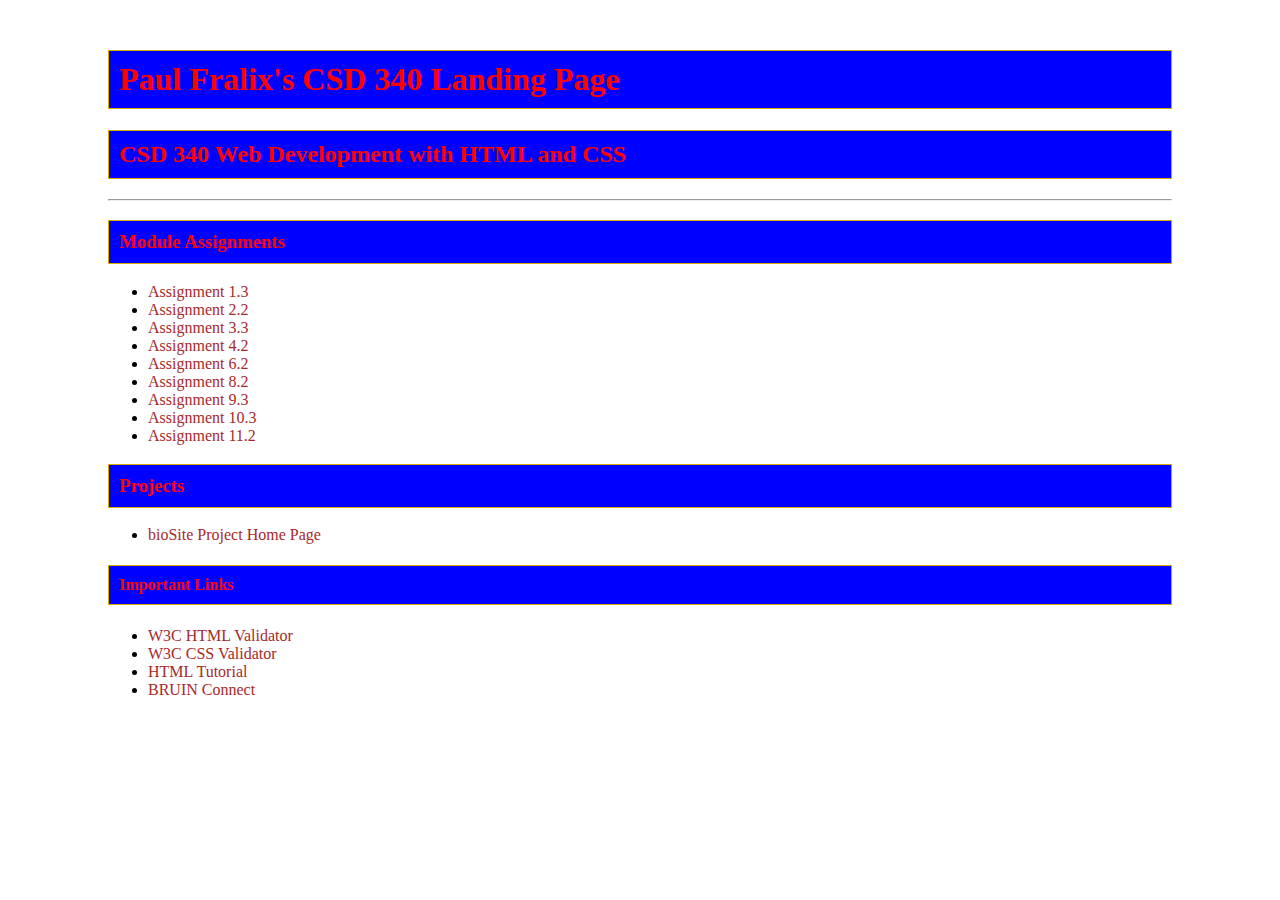
<file: index.html>
<!--
    Author: Paul Fralix
    Course: CSD 340
    Assignment: Landing Page Assignment 3-2
-->


<!DOCTYPE html>
<html lang="en">
<head>
    <meta charset="UTF-8">
    <meta name="viewport" content="width=device-width, initial-scale=1.0">
    <title>Paul Fralix CSD 340 Landing Page</title>
    <link rel="stylesheet" href="site.css">
</head>
<body>
    <div id="container">
        <h1>Paul Fralix's CSD 340 Landing Page</h1>
        <h2>CSD 340 Web Development with HTML and CSS</h2>
        <hr>
        <h3>Module Assignments</h3>
        <ul>
            <li><a href="module-1/fralix_Mod1_3.html">Assignment 1.3</a></li>
            <li><a href="module-2/fralix_Mod2_2.html">Assignment 2.2</a></li>
            <li><a href="module-3/fralix_Mod3_3.html">Assignment 3.3</a></li>
            <li><a href="module-4/fralix_Mod4_2.html">Assignment 4.2</a></li>
            <li><a href="module-6/fralix_Mod6_2.html">Assignment 6.2</a></li>
            <li><a href="module-8/fralix_Mod8_2.html">Assignment 8.2</a></li>
            <li><a href="module-9/fralix_Mod9_3.html">Assignment 9.3</a></li>
            <li><a href="module-10/fralix_Mod10_3.html">Assignment 10.3</a></li>
            <li><a href="module-11/fralix_Mod11_2.html">Assignment 11.2</a></li>
        </ul>
        <h3>Projects</h3>
        <ul>
            <li><a href="https://peas16.github.io/biosite/">bioSite Project Home Page</a></li>
        </ul>
        <h4>Important Links</h4>
        <ul>
            <li><a href="https://validator.w3.org/">W3C HTML Validator</a></li>
            <li><a href="http://jigsaw.w3.org/css-validator/">W3C CSS Validator</a></li>
            <li><a href="https://www.w3schools.com/html/">HTML Tutorial</a></li>
            <li><a href="https://bruinconnect.bellevue.edu/">BRUIN Connect</a></li>
        </ul>
    </div>
</body>
</html>
</file>
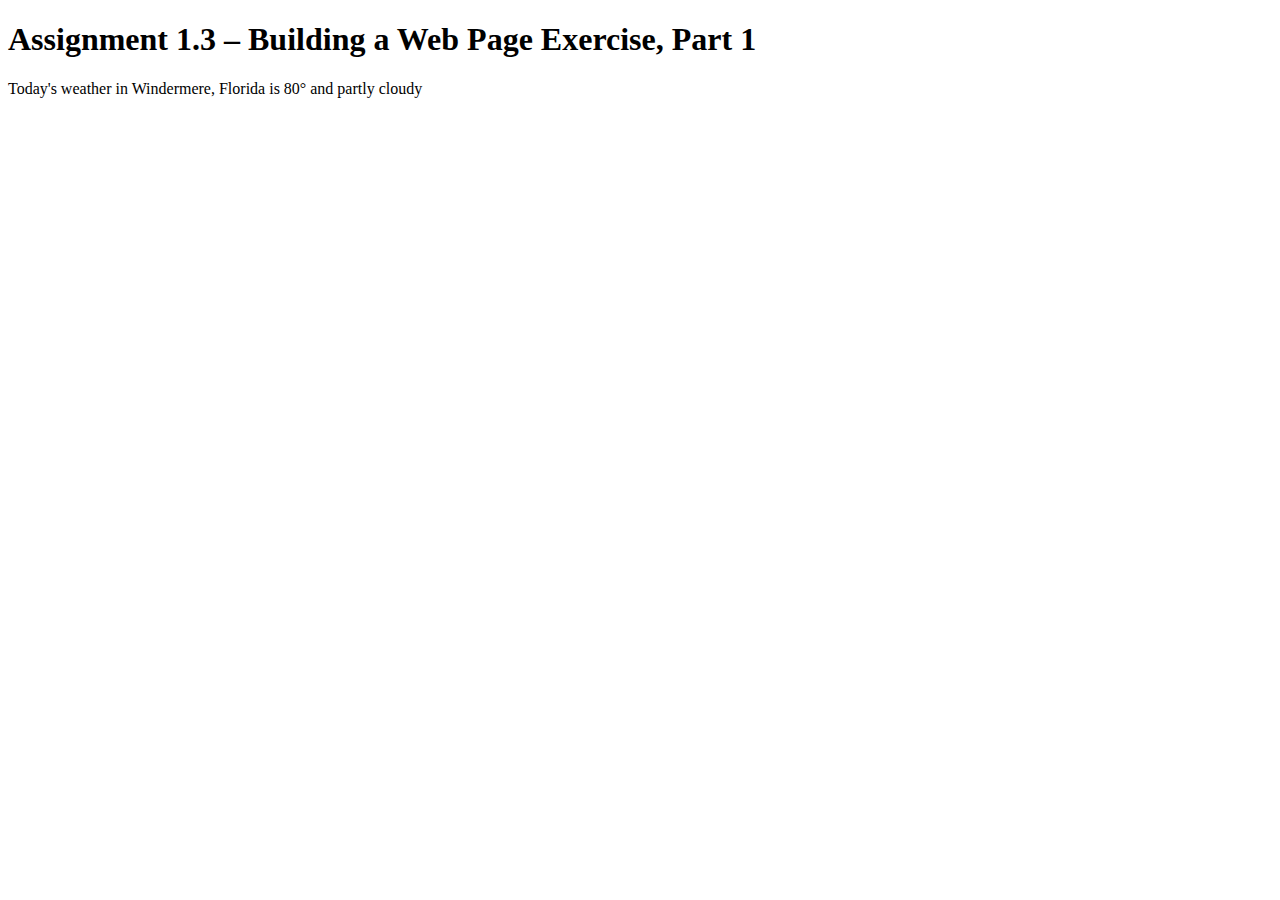
<file: module-1/fralix_Mod1_3.html>
<!DOCTYPE html>
<html lang="en">
<head>
    <title>CSD 340 Web Development with HTML and CSS</title>
</head>

<body>
<h1>Assignment 1.3 – Building a Web Page Exercise, Part 1</h1>
<p>Today's weather in Windermere, Florida is 80° and partly cloudy</p>
</body>

</html>
</file>
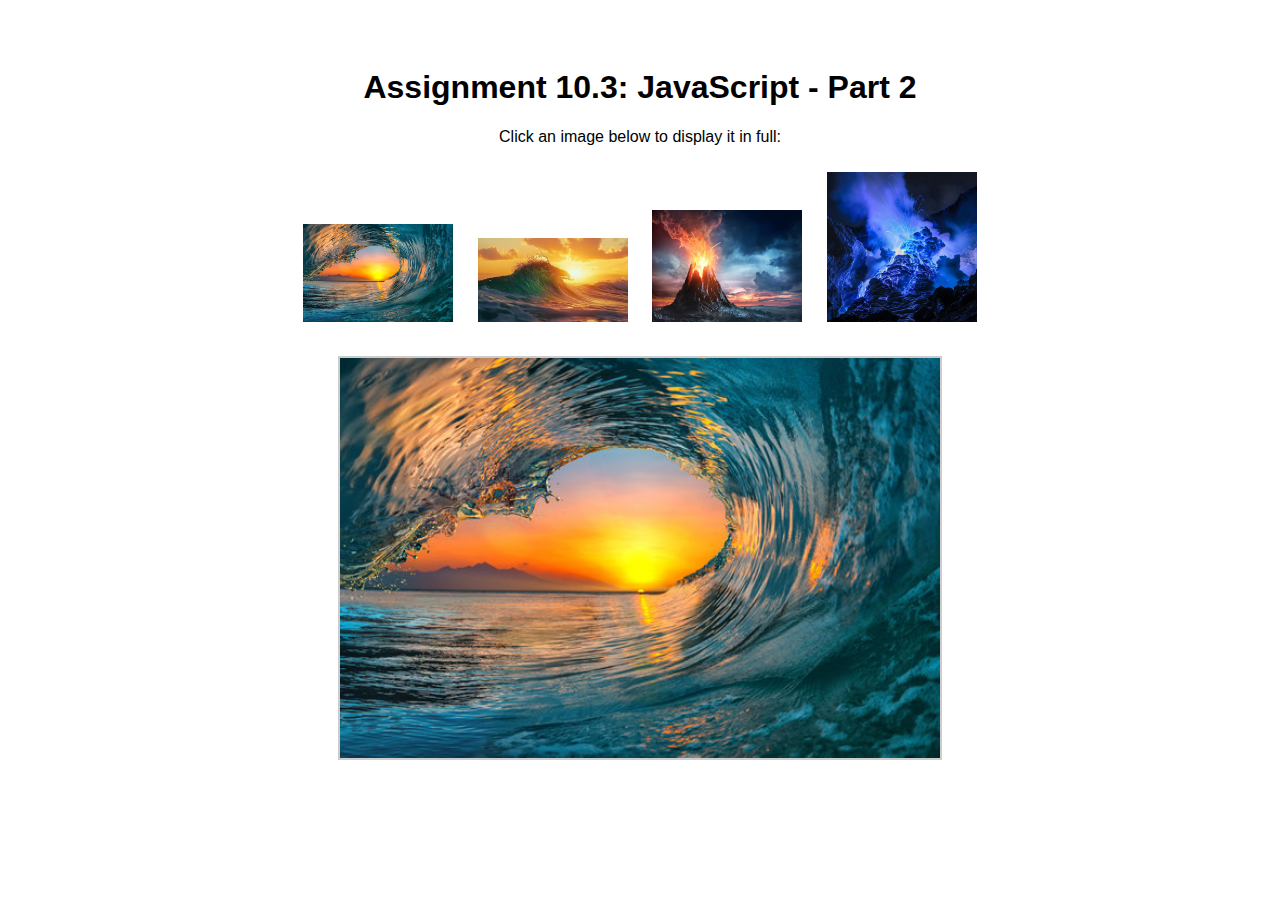
<file: module-10/fralix_Mod10_3.html>
<!-- Paul Fralix Assignment 10.3: JavaScript - Part 2
  CSD 340 Web Development with HTML and CSS -->

   

<!DOCTYPE html>
<html lang="en">
<head>
  <meta charset="UTF-8">
  <title>CSD 340 Web Development with HTML and CSS</title>
  <style>
    body {
      font-family: Arial, sans-serif;
      text-align: center;
      padding: 40px;
    }
    img {
      width: 150px;
      margin: 10px;
      cursor: pointer;
      transition: transform 0.3s ease;
    }
    img:hover {
      transform: scale(1.05);
    }
    .mainImage {
      display: block;
      margin: 20px auto;
      border: 2px solid #ccc;
    }
  </style>
</head>
<body>
  <h1>Assignment 10.3: JavaScript - Part 2</h1>

  <p>Click an image below to display it in full:</p>

  <img src="images/ocean_wave_1.jpg" alt="Wave" onclick="displayImage('images/ocean_wave_1.jpg')">
  <img src="images/ocean_wave_2.jpg" alt="Wave" onclick="displayImage('images/ocean_wave_2.jpg')">
  <img src="images/volcano_1.jpg" alt="Volcano" onclick="displayImage('images/volcano_1.jpg')"> 
  <img src="images/ethereal_blue_volcano.jpg" alt="Blue Lava Volcano" onclick="displayImage('images/ethereal_blue_volcano.jpg')">

  <img id="mainImage" src="images/ocean_wave_1.jpg" alt="Large Image" class="mainImage" style="width: 600px; height: 400px;">

  <script>
    function displayImage(imageFile) {
      const oldImage = document.getElementById("mainImage");
      const newImage = document.createElement("img");
      newImage.id = "mainImage";
      newImage.src = imageFile;
      newImage.alt = "Large Image";
      newImage.className = "mainImage";
      newImage.style.width = "600px";
      newImage.style.height = "400px";
      oldImage.parentNode.replaceChild(newImage, oldImage);
    }
  </script>
</body>
</html>
</file>
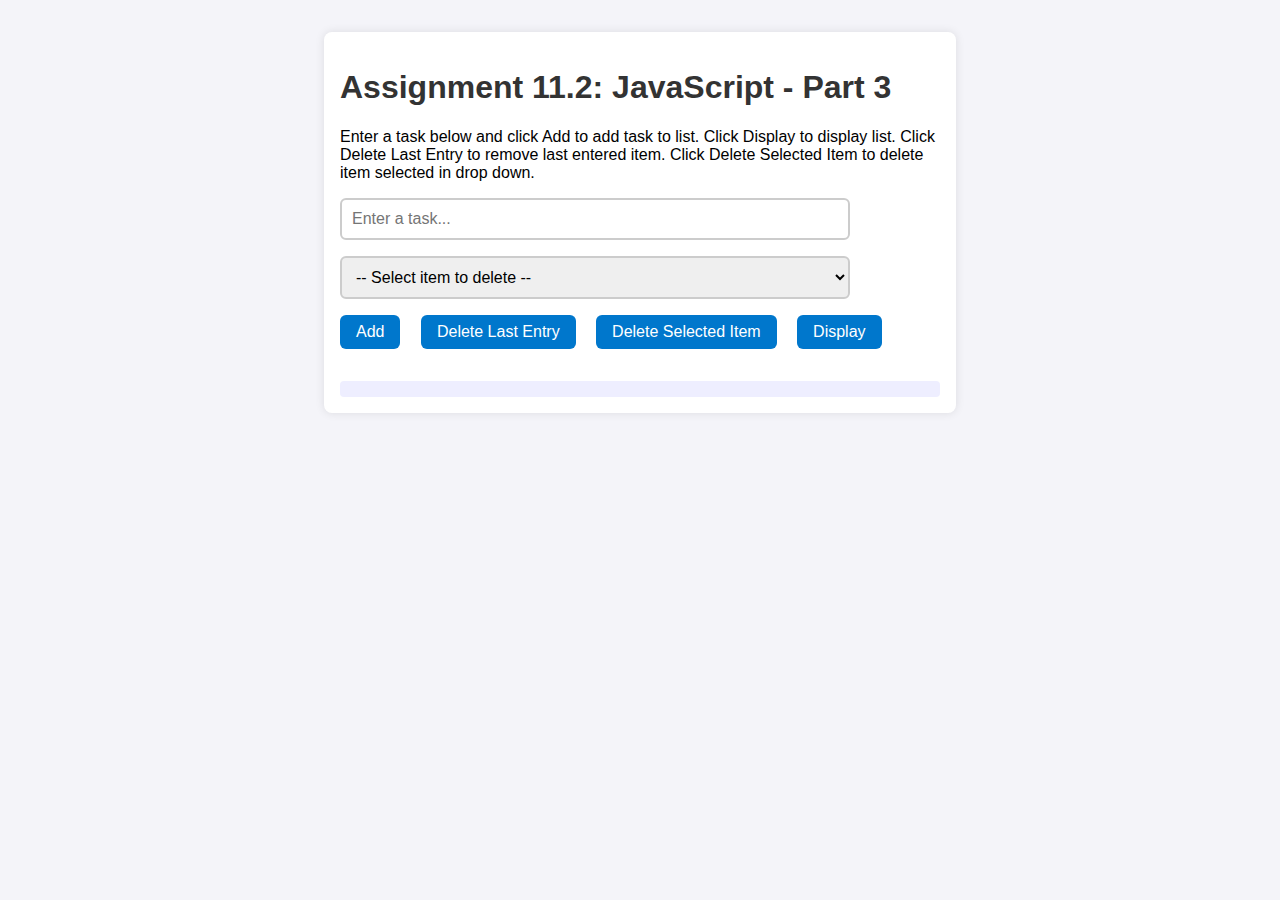
<file: module-11/fralix_Mod11_2.html>
<!-- 
  Paul Fralix 10/5/2025
  CSD 340 Web Development with HTML and CSS
  Assignment 11.2: JavaScript - Part 3
-->


<!DOCTYPE html>
<html lang="en">
<head>
  <meta charset="UTF-8">
  <title>CSD 340 Web Development with HTML and CSS</title>
  <style>
    body {
      font-family: Arial, sans-serif;
      margin: 2em;
      background-color: #f4f4f9;
    }
    h1 {
      color: #333;
    }
    .container {
      max-width: 600px;
      margin: auto;
      padding: 1em;
      background-color: #fff;
      border-radius: 8px;
      box-shadow: 0 0 10px rgba(0,0,0,0.1);
    }
    input[type="text"], select {
      width: 85%;
      padding: 10px;
      margin-bottom: 1em;
      font-size: 1em;
      box-sizing: border-box;
      border: 2px solid #ccc;
      border-radius: 6px;
    }
    input[type="text"]:focus, select:focus {
      border-color: #0077cc;
      outline: none;
    }
    button {
      margin-right: 1em;
      margin-bottom: 1em;
      padding: 0.5em 1em;
      font-size: 1em;
      cursor: pointer;
      border: none;
      border-radius: 6px;
      background-color: #0077cc;
      color: white;
    }
    button:hover {
      background-color: #005fa3;
    }
    #output {
      margin-top: 1em;
      padding: 0.5em;
      background-color: #eef;
      border-radius: 4px;
    }
  </style>
</head>
<body>
  <div class="container">
    <h1>Assignment 11.2: JavaScript - Part 3</h1>
    <p>Enter a task below and click Add to add task to list. Click Display to display list. Click Delete Last Entry to remove last entered item. Click Delete Selected Item to delete item selected in drop down.</p>

    <input type="text" id="taskInput" placeholder="Enter a task...">
    <select id="deleteSelector">
      <option value="">-- Select item to delete --</option>
    </select>

    <div>
      <button onclick="addTask()">Add</button>
      <button onclick="deleteLastTask()">Delete Last Entry</button>
      <button onclick="deleteSelectedTask()">Delete Selected Item</button>
      <button onclick="displayTasks()">Display</button>
    </div>

    <div id="output"></div>
  </div>

  <script>
    const tasks = [];

    function addTask() {
      const input = document.getElementById("taskInput").value.trim();
      if (input !== "") {
        tasks.push(input);
        alert(`Added "${input}" at position ${tasks.length}`);
        document.getElementById("taskInput").value = "";
        updateDeleteSelector();
      } else {
        alert("Please enter a task before adding.");
      }
    }

    function deleteLastTask() {
      if (tasks.length > 0) {
        const removed = tasks.pop();
        alert(`Deleted last entry: "${removed}"`);
        updateDeleteSelector();
        displayTasks();
      } else {
        alert("No tasks to delete.");
      }
    }

    function deleteSelectedTask() {
      const selector = document.getElementById("deleteSelector");
      const index = parseInt(selector.value);
      if (!isNaN(index)) {
        const removed = tasks.splice(index, 1);
        alert(`Deleted: "${removed[0]}"`);
        updateDeleteSelector();
        displayTasks();
      } else {
        alert("Please select a valid item to delete.");
      }
    }

    function displayTasks() {
      const outputDiv = document.getElementById("output");
      if (tasks.length === 0) {
        outputDiv.innerHTML = "<p>No tasks in the list.</p>";
      } else {
        let listHTML = "<ol>";
        for (let i = 0; i < tasks.length; i++) {
          listHTML += `<li>${tasks[i]}</li>`;
        }
        listHTML += "</ol>";
        outputDiv.innerHTML = listHTML;
      }
      updateDeleteSelector();
    }

    function updateDeleteSelector() {
      const selector = document.getElementById("deleteSelector");
      selector.innerHTML = '<option value="">-- Select item to delete --</option>';
      tasks.forEach((task, index) => {
        const option = document.createElement("option");
        option.value = index;
        option.text = `${index + 1}. ${task}`;
        selector.appendChild(option);
      });
    }
  </script>
</body>
</html>
</file>
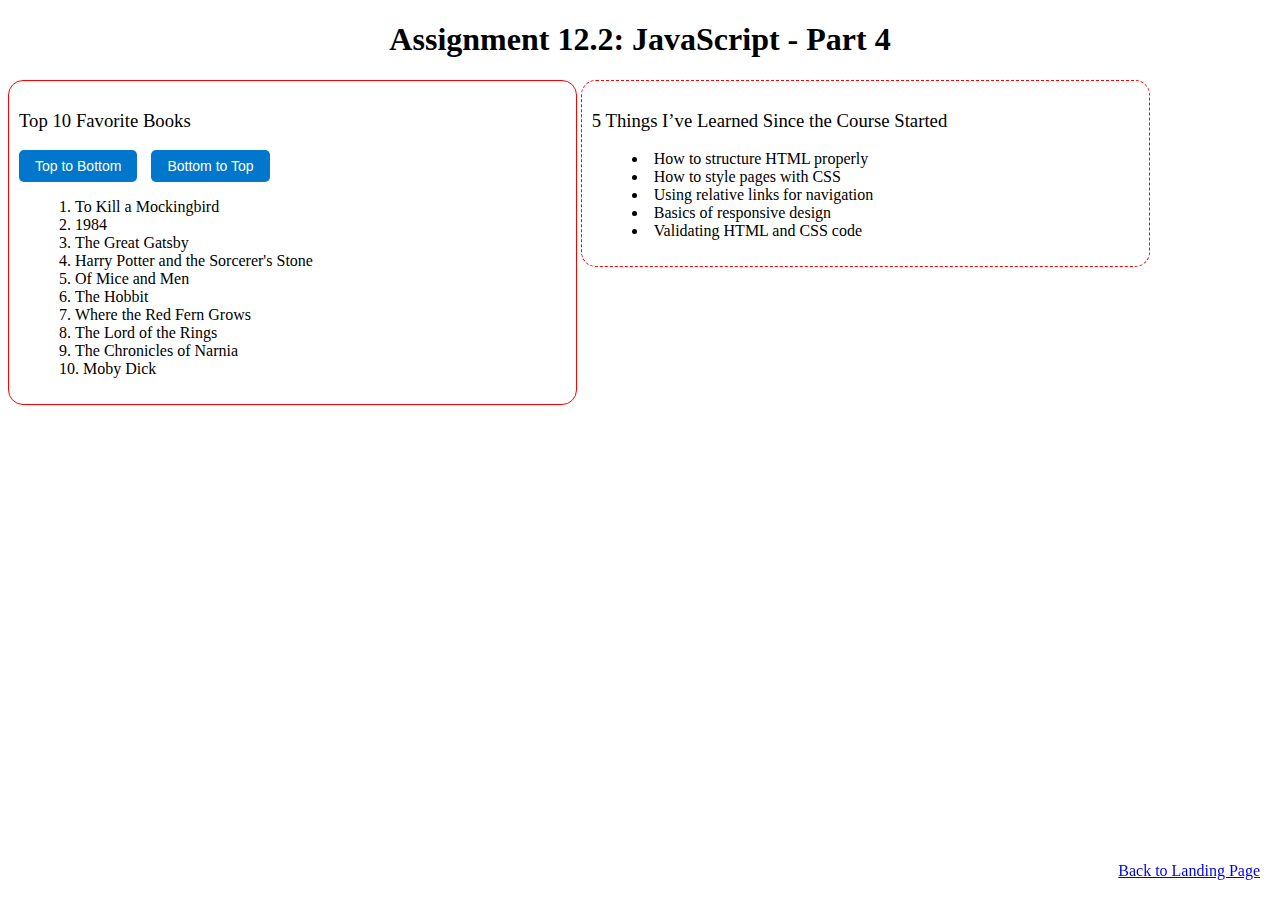
<file: module-12/fralix_Mod12_2.html>
<!---
Paul Fralix 10/8/2025 Assignment 12.2: JavaScript - Part 4
CSD 340 Web Development with HTML and CSS
--->


<!DOCTYPE html>
<html lang="en">
<head>
  <meta charset="UTF-8">
  <title>CSD 340 Web Development with HTML and CSS</title>
  <style>
    /* Center h1 title */
    h1 {
      text-align: center;
    }

    /* Side-by-side divs */
    .left, .right {
      width: 45%;
      display: inline-block;
      vertical-align: top;
    }

    /* h3 tags weight */
    h3 {
      font-weight: 500;
    }

    /* Lists weight */
    ol, ul {
      font-weight: 300;
    }

    /* Ordered list container (Left) */
    .left-container {
      border: 1px solid red;
      border-radius: 15px;
      padding: 10px;
      list-style-position: inside;
    }

    /* Unordered list container (Right) */
    .right-container {
      border: 1px dashed red;
      border-radius: 15px;
      padding: 10px;
      list-style-type: upper-roman;
      list-style-position: inside;
    }

    /* Links hover underline */
    a:hover {
      text-decoration: underline;
    }

    /* Button styling */
    .button-group {
      margin-bottom: 15px;
    }

    .button-group button {
      margin-right: 10px;
      padding: 8px 16px;
      font-size: 14px;
      cursor: pointer;
      background-color: #0077cc;
      color: white;
      border: none;
      border-radius: 5px;
    }

    .button-group button:hover {
      background-color: #005fa3;
    }

    /* Bottom right link */
    .last-div {
      position: fixed;
      bottom: 20px;
      right: 20px;
    }
  </style>
</head>
<body>

  <div id="container">
    <h1>Assignment 12.2: JavaScript - Part 4</h1>

    <!-- Left Div -->
    <div class="left">
      <div class="left-container">
        <h3>Top 10 Favorite Books</h3>
        <div class="button-group">
          <button onclick="displayTopToBottom()">Top to Bottom</button>
          <button onclick="displayBottomToTop()">Bottom to Top</button>
        </div>
        <div id="bookList"></div>
      </div>
    </div>

    <!-- Right Div -->
    <div class="right">
      <div class="right-container">
        <h3>5 Things I’ve Learned Since the Course Started</h3>
        <ul>
          <li>How to structure HTML properly</li>
          <li>How to style pages with CSS</li>
          <li>Using relative links for navigation</li>
          <li>Basics of responsive design</li>
          <li>Validating HTML and CSS code</li>
        </ul>
      </div>
    </div>

    <!-- Bottom Right Link -->
    <div class="last-div">
      <a href="../index.html">Back to Landing Page</a>
    </div>
  </div>

  <script>
    const books = [
      "To Kill a Mockingbird",
      "1984",
      "The Great Gatsby",
      "Harry Potter and the Sorcerer's Stone",
      "Of Mice and Men",
      "The Hobbit",
      "Where the Red Fern Grows",
      "The Lord of the Rings",
      "The Chronicles of Narnia",
      "Moby Dick"
    ];

    function displayTopToBottom() {
      const sortedBooks = [...books].sort();
      renderList(sortedBooks);
    }

    function displayBottomToTop() {
      const sortedBooks = [...books].sort().reverse();
      renderList(sortedBooks);
    }

    function renderList(bookArray) {
      const listContainer = document.getElementById("bookList");
      listContainer.innerHTML = "<ol>" + bookArray.map(book => `<li>${book}</li>`).join("") + "</ol>";
    }

    // Automatically display the list on page load
    window.onload = function() {
      renderList(books);
    };
  </script>

</body>
</html>
</file>
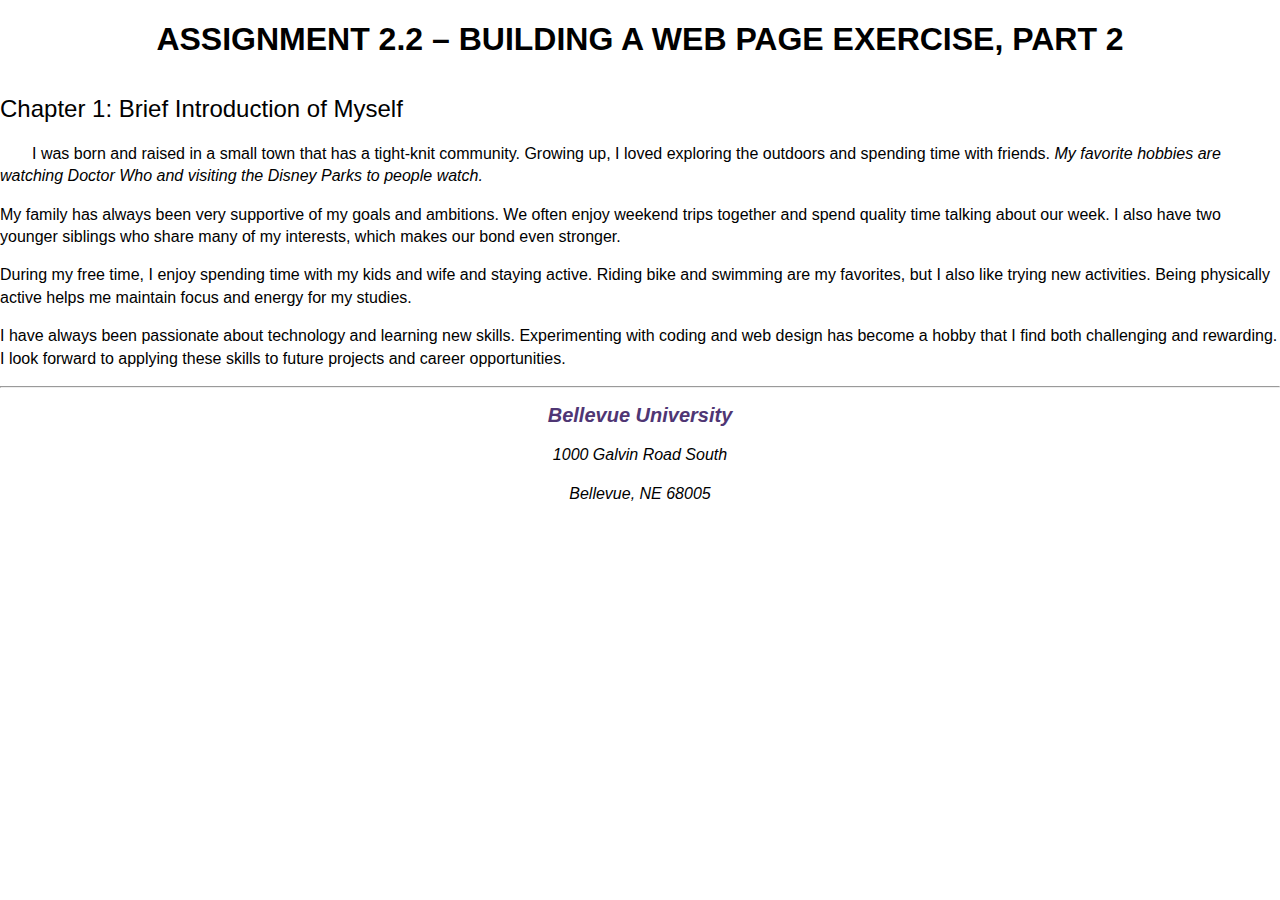
<file: module-2/fralix_Mod2_2.html>
<!DOCTYPE html>
<html lang="en">
<head>
    <meta charset="UTF-8">
    <meta name="viewport" content="width=device-width, initial-scale=1.0">
    <meta name="author" content="Paul Fralix">
    <meta name="description" content="CSD 340 Assignment 2.2 Web Page Exercise">
    <title>CSD 340 Development with HTML and CSS</title>
    <link rel="stylesheet" href="fralix_Mod2_2.css">
</head>
<body>
    <div id="container">
        <h1>Assignment 2.2 – Building a Web Page Exercise, Part 2</h1>
        <h2>Chapter 1: Brief Introduction of Myself</h2>

        <p class="intro">
            I was born and raised in a small town that has a tight-knit community. 
            Growing up, I loved exploring the outdoors and spending time with friends. 
            <span class="sentence">My favorite hobbies are watching Doctor Who and visiting the Disney Parks to people watch.</span>
        </p>

        <p>
            My family has always been very supportive of my goals and ambitions. 
            We often enjoy weekend trips together and spend quality time talking about our week. 
            I also have two younger siblings who share many of my interests, which makes our bond even stronger.
        </p>

        <p>
            During my free time, I enjoy spending time with my kids and wife and staying active. 
            Riding bike and swimming are my favorites, but I also like trying new activities. 
            Being physically active helps me maintain focus and energy for my studies.
        </p>

        <p>
            I have always been passionate about technology and learning new skills. 
            Experimenting with coding and web design has become a hobby that I find both challenging and rewarding. 
            I look forward to applying these skills to future projects and career opportunities.
        </p>

        <hr>

        <address>
            <p><a href="https://www.bellevue.edu">Bellevue University</a></p>
            <p>1000 Galvin Road South</p>
            <p>Bellevue, NE 68005</p>
        </address>
    </div>
</body>
</html>
</file>
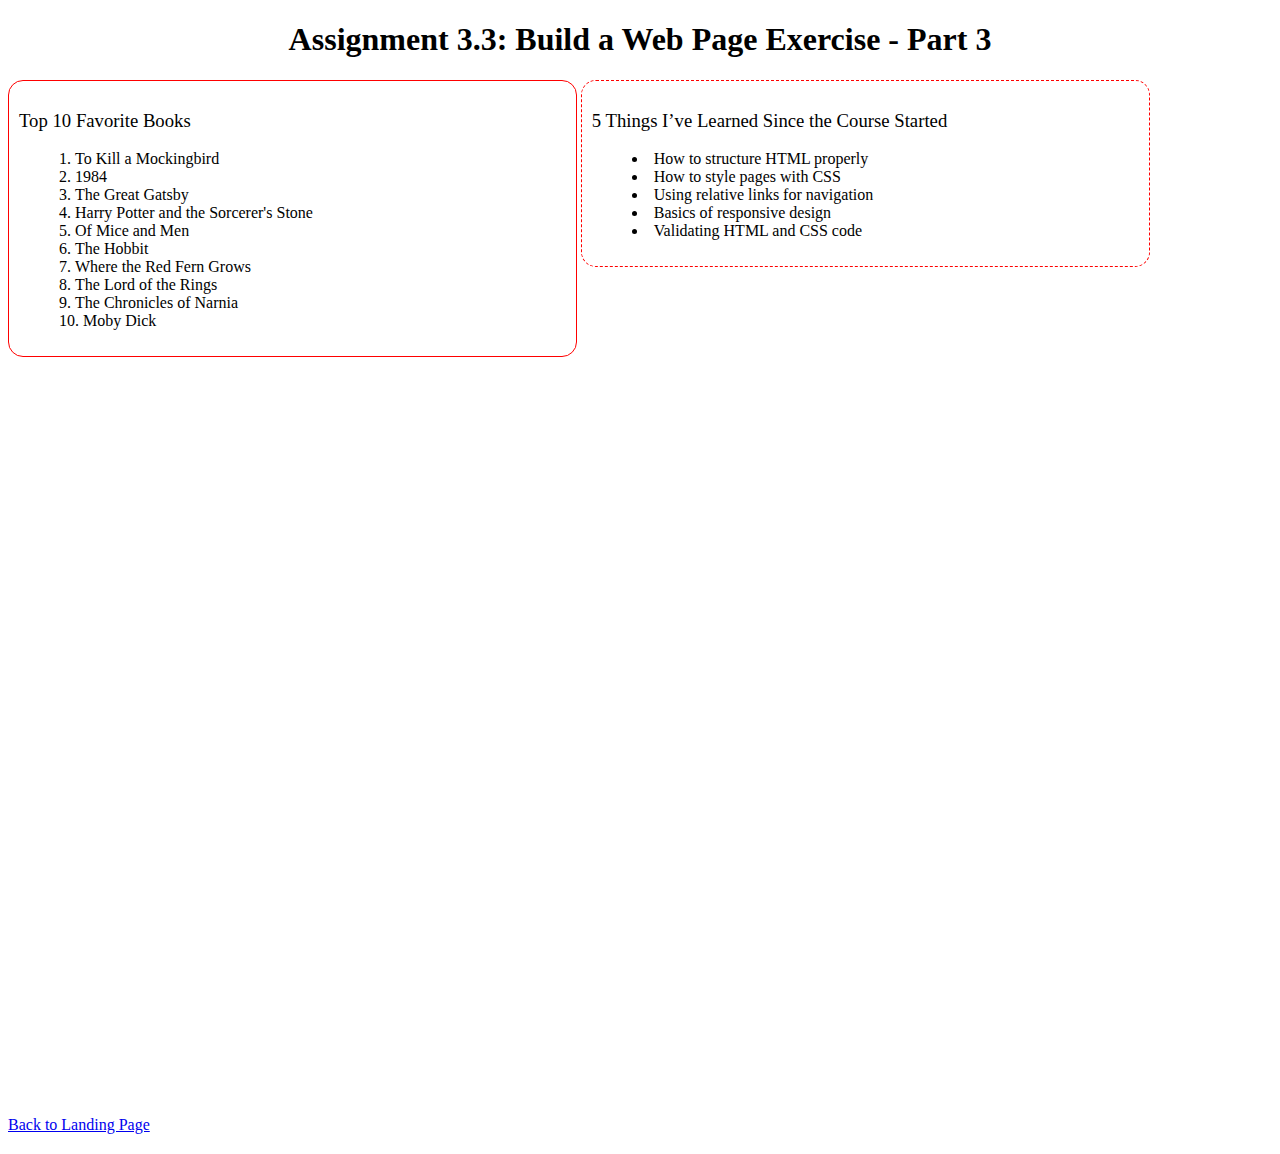
<file: module-3/fralix_Mod3_3.html>
<!-- Paul Fralix Module 3 Assignment 3_3 -->


<!DOCTYPE html>
<html lang="en">
<head>
    <meta charset="UTF-8">
    <title>CSD 340 Web Development with HTML and CSS</title>
    <link rel="stylesheet" href="fralix_Mod3_3.css">
</head>
<body>
    
    <div id="container">
        <h1>Assignment 3.3: Build a Web Page Exercise - Part 3</h1>

        <!-- Left Div -->
        <div class="left">
            <div class="left-container">
                <h3>Top 10 Favorite Books</h3>
               <ol>
                    <li>To Kill a Mockingbird</li>
                    <li>1984</li>
                    <li>The Great Gatsby</li>
                    <li>Harry Potter and the Sorcerer's Stone</li>
                    <li>Of Mice and Men</li>
                    <li>The Hobbit</li>
                    <li>Where the Red Fern Grows</li>
                    <li>The Lord of the Rings</li>
                    <li>The Chronicles of Narnia</li>
                    <li>Moby Dick</li>
                </ol>
            </div>
        </div>

        <!-- Right Div -->
        <div class="right">
            <div class="right-container">
                <h3>5 Things I’ve Learned Since the Course Started</h3>
                <ul>
                    <li>How to structure HTML properly</li>
                    <li>How to style pages with CSS</li>
                    <li>Using relative links for navigation</li>
                    <li>Basics of responsive design</li>
                    <li>Validating HTML and CSS code</li>
                </ul>
            </div>
        </div>

        <!-- Bottom Div -->
        <div class="last-div">
            <a href="../index.html">Back to Landing Page</a>
        </div>
    </div>
</body>
</html>
</file>
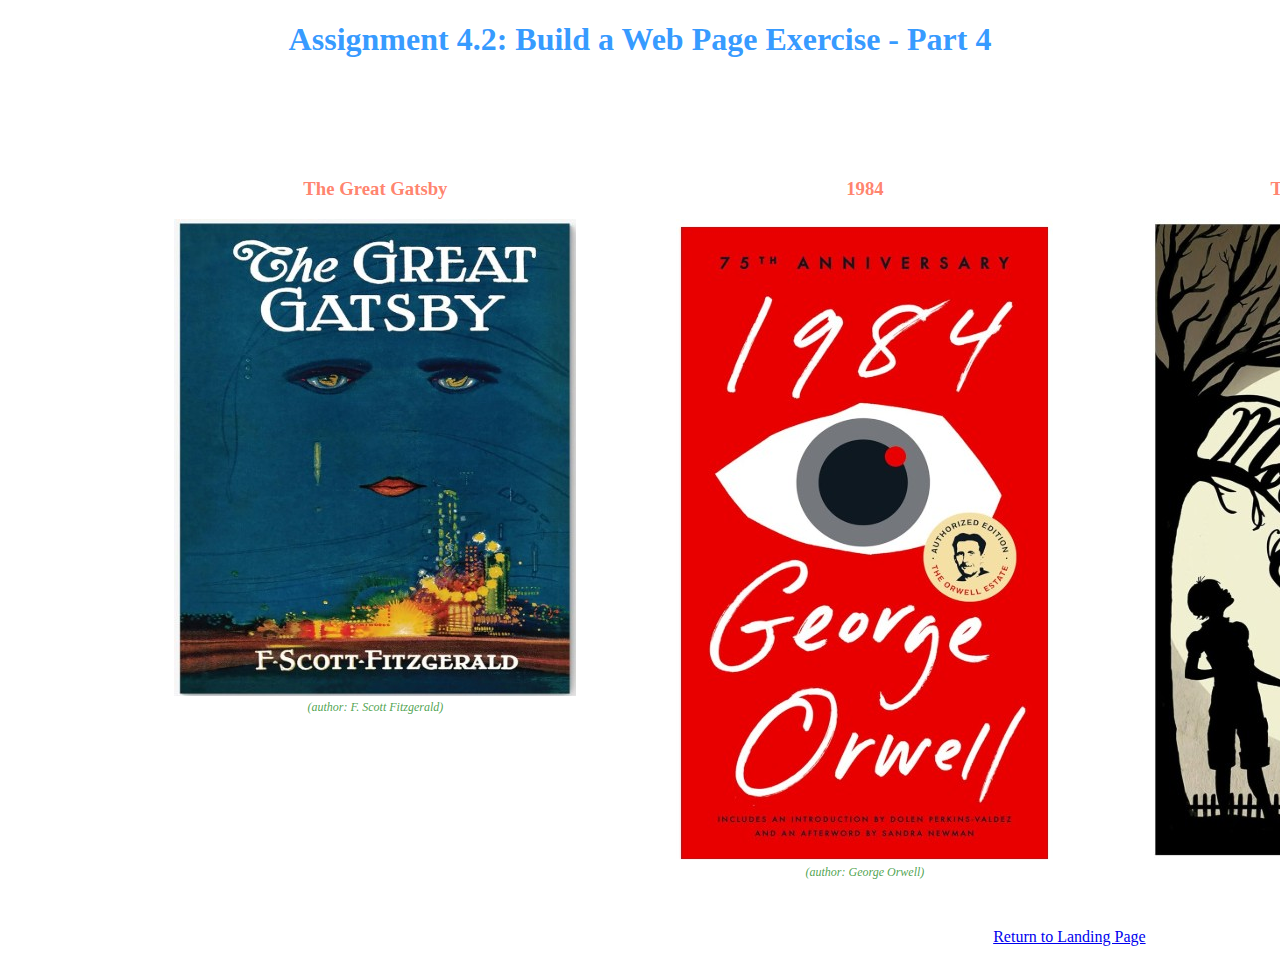
<file: module-4/fralix_Mod4_2.html>
<!-- Paul Fralix Module 4 Assignment 4_2 -->


<!DOCTYPE html>
<html lang="en">
<head>
  <meta charset="UTF-8">
  <title>CSD 340 Web Development with HTML and CSS</title>
  <link rel="stylesheet" href="fralix_Mod4_2.css">
</head>
<body>
  <div id="container">
    <h1>Assignment 4.2: Build a Web Page Exercise - Part 4</h1>

    <div id="image-gallery">
      <div>
        <h3>The Great Gatsby</h3>
        <figure>
          <img src="images/book1.jpg" alt="The Great Gatsby Cover">
          <figcaption>(author: F. Scott Fitzgerald)</figcaption>
        </figure>
      </div>
      <div>
        <h3>1984</h3>
        <figure>
          <img src="images/book2.jpg" alt="1984 Cover">
          <figcaption>(author: George Orwell)</figcaption>
        </figure>
      </div>
      <div>
        <h3>To Kill a Mockingbird</h3>
        <figure>
          <img src="images/book3.jpg" alt="To Kill a Mockingbird Cover">
          <figcaption>(author: Harper Lee)</figcaption>
        </figure>
      </div>
    </div>

    <p style="text-align:right; margin-top: 2em;">
      <a href="../index.html">Return to Landing Page</a>
    </p>
  </div>
</body>
</html>
</file>
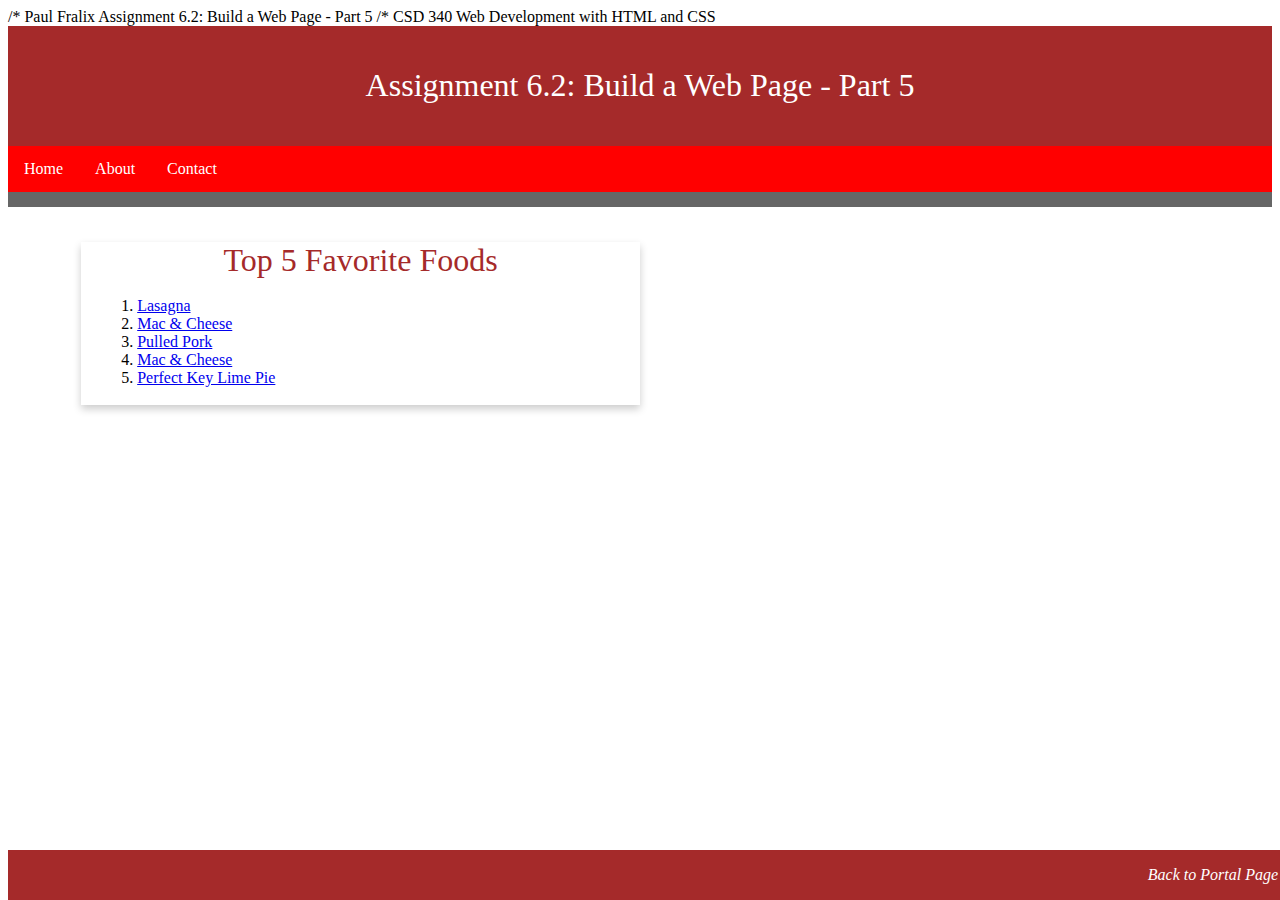
<file: module-6/fralix_Mod6_2.html>
/* Paul Fralix Assignment 6.2: Build a Web Page - Part 5
/*   CSD 340 Web Development with HTML and CSS

<!DOCTYPE html>
<html lang="en">
<head>
    <meta charset="UTF-8">
    <meta name="viewport" content="width=device-width, initial-scale=1.0">
    <title>CSD 340 Web Development with HTML and CSS</title>
    <link rel="stylesheet" href="fralix_Mod6_2.css">
</head>
<body>

    <header>
        <h1>Assignment 6.2: Build a Web Page - Part 5</h1>
    </header>

    <div id="navbar">
        <a href="#">Home</a>
        <a href="#">About</a>
        <a href="#">Contact</a>
    </div>

    <div id="container">
        <div class="card">
            <div class="card-title">Top 5 Favorite Foods</div>
            <div class="card-content">
                <ol>
                 <li><a href="https://www.allrecipes.com/recipe/23600/worlds-best-lasagna/" target="_blank">Lasagna</a></li>
                 <li><a href="https://www.allrecipes.com/recipe/238691/simple-macaroni-and-cheese/" target="_blank">Mac & Cheese</a></li>
                 <li><a href="https://www.allrecipes.com/recipe/92462/slow-cooker-texas-pulled-pork/" target="_blank">Pulled Pork</a></li>
                 <li><a href="https://www.allrecipes.com/recipe/238691/simple-macaroni-and-cheese/" target="_blank">Mac & Cheese</a></li>
                 <li><a href="https://www.allrecipes.com/perfect-key-lime-pie-with-coconut-rum-whipped-cream-recipe-8662000" target="_blank">Perfect Key Lime Pie</a></li>
                </ol>

            </div>
        </div>
    </div>

    <footer>
        <p><a href="../index.html">Back to Portal Page</a></p>
    </footer>

</body>
</html>
</file>
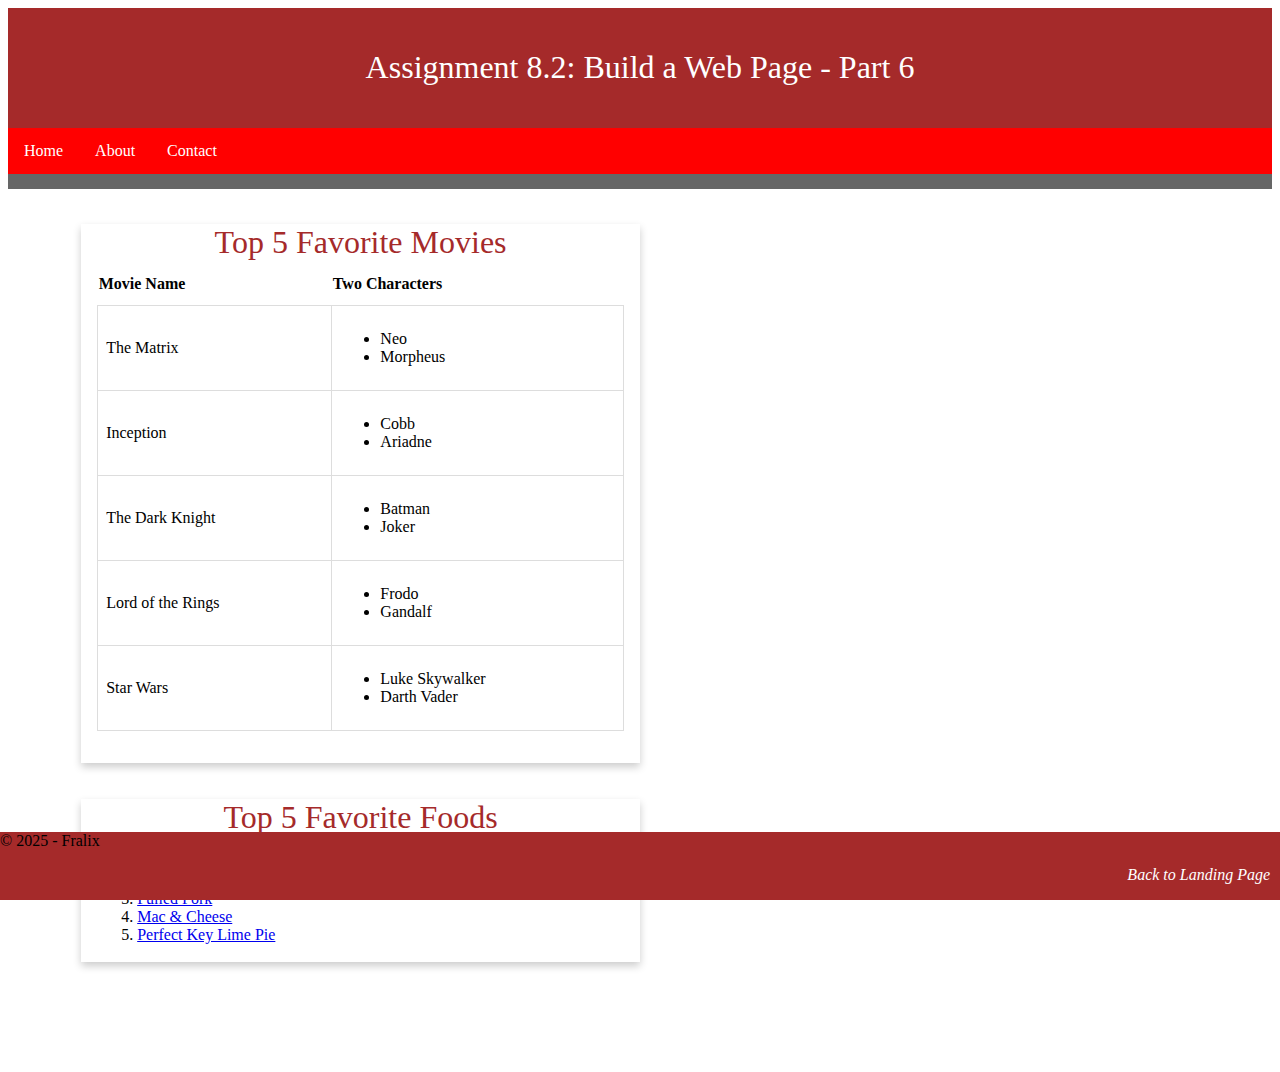
<file: module-8/fralix_Mod8_2.html>
<!--Paul Fralix Assignment 8.2: Build a Web Page - Part 6-->  
<!--CSD 340 Web Development with HTML and CSS-->    

<!DOCTYPE html>
<html lang="en">
<head>
  <meta charset="UTF-8">
  <meta name="viewport" content="width=device-width, initial-scale=1.0">
  <title>CSD 340 Web Development with HTML and CSS</title>
  <link rel="stylesheet" type="text/css" href="fralix_Mod8_2.css">
</head>
<body>

    <header>
        <h1>Assignment 8.2: Build a Web Page - Part 6</h1>
    </header>

    <div id="navbar">
        <a href="#">Home</a>
        <a href="#">About</a>
        <a href="#">Contact</a>
    </div>

  <div id="container">
      <!-- Movies Card -->
    <div class="card">
      <div class="card-title">Top 5 Favorite Movies</div>
      <div class="card-content">
        <table id="movies">
          <tr>
            <th>Movie Name</th>
            <th>Two Characters</th>
          </tr>
          <tr>
            <td>The Matrix</td>
            <td>
              <ul>
                <li>Neo</li>
                <li>Morpheus</li>
              </ul>
            </td>
          </tr>
          <tr>
            <td>Inception</td>
            <td>
              <ul>
                <li>Cobb</li>
                <li>Ariadne</li>
              </ul>
            </td>
          </tr>
          <tr>
            <td>The Dark Knight</td>
            <td>
              <ul>
                <li>Batman</li>
                <li>Joker</li>
              </ul>
            </td>
          </tr>
          <tr>
            <td>Lord of the Rings</td>
            <td>
              <ul>
                <li>Frodo</li>
                <li>Gandalf</li>
              </ul>
            </td>
          </tr>
          <tr>
            <td>Star Wars</td>
            <td>
              <ul>
                <li>Luke Skywalker</li>
                <li>Darth Vader</li>
              </ul>
            </td>
          </tr>
        </table>
      </div>
    </div>

    <br><br>

    <!-- Foods Card -->
    <div class="card">
      <div class="card-title">Top 5 Favorite Foods</div>
      <div class="card-content">
          <ol>
            <li><a href="https://www.allrecipes.com/recipe/23600/worlds-best-lasagna/" target="_blank">Lasagna</a></li>
            <li><a href="https://www.allrecipes.com/recipe/238691/simple-macaroni-and-cheese/" target="_blank">Mac & Cheese</a></li>
            <li><a href="https://www.allrecipes.com/recipe/92462/slow-cooker-texas-pulled-pork/" target="_blank">Pulled Pork</a></li>
            <li><a href="https://www.allrecipes.com/recipe/238691/simple-macaroni-and-cheese/" target="_blank">Mac & Cheese</a></li>
            <li><a href="https://www.allrecipes.com/perfect-key-lime-pie-with-coconut-rum-whipped-cream-recipe-8662000" target="_blank">Perfect Key Lime Pie</a></li>
          </ol>
      </div>
    </div>
  </div>

  <footer>
  <div class="footer-left">
    &copy; 2025 - Fralix
  <div class="footer-right">
   <p><a href="../index.html">Back to Landing Page</a></p>
  </div>
</footer>

</body>
</html>
</file>
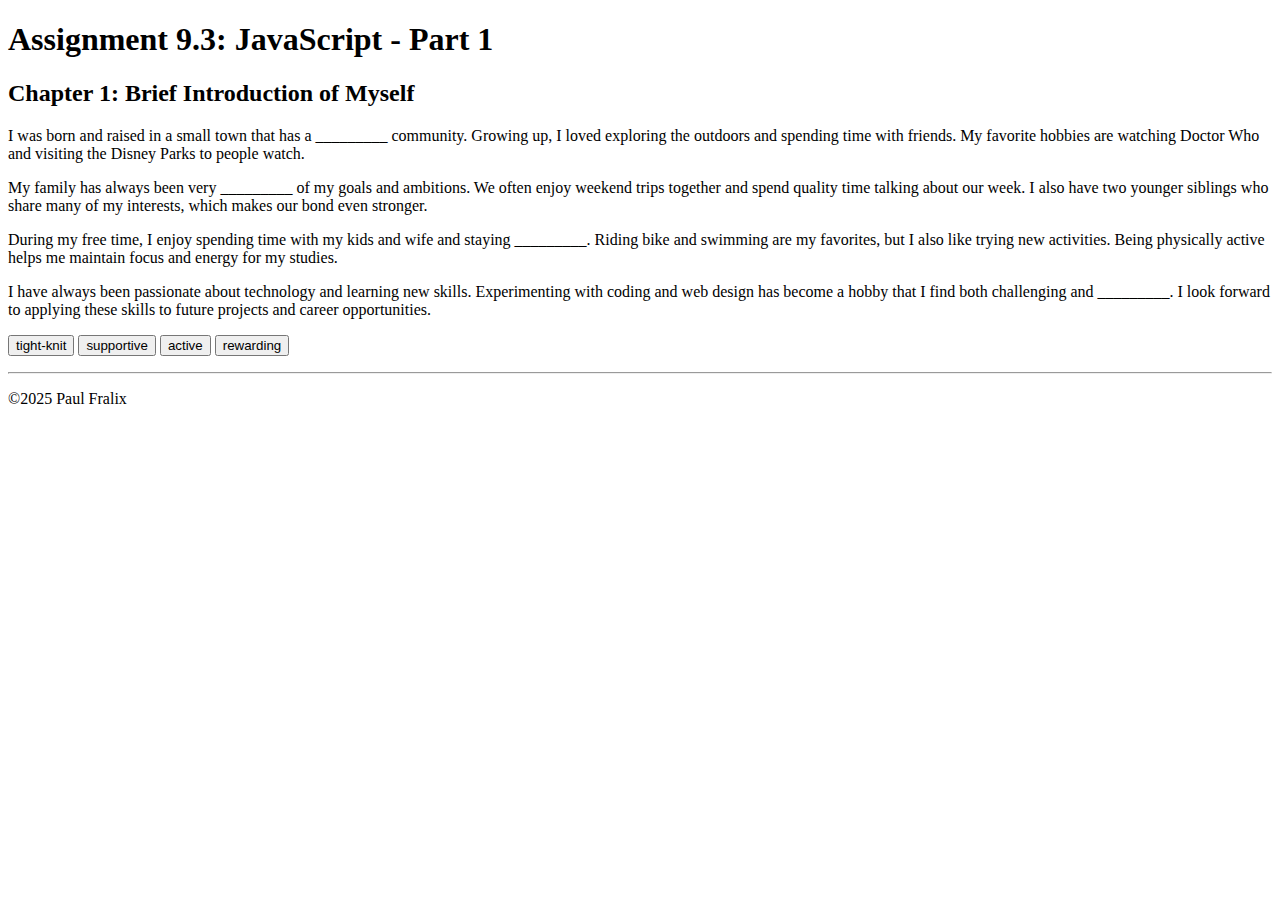
<file: module-9/fralix_Mod9_3.html>
<!DOCTYPE html>
<html lang="en">
<!--
    Paul Fralix 
    Assignment 9.3
-->
<head>
    <meta charset="UTF-8">
    <meta name="viewport" content="width=device-width, initial-scale=1.0">
    <meta name="author" content="Paul Fralix">
    <meta name="description" content="CSD 340 Assignment 9.3 JavaScript Exercise">
    <title>CSD 340 Web Development with HTML and CSS</title>
    
    <script>
        var wordOne = "tight-knit";
        var wordTwo = "supportive";
        var wordThree = "active";
        var wordFour = "rewarding";
    </script>
</head>
<body>
    <div id="container">
        <h1>Assignment 9.3: JavaScript - Part 1</h1>
        <h2>Chapter 1: Brief Introduction of Myself</h2>

        <p class="intro">
            I was born and raised in a small town that has a <span id="wordOne">_________</span> community.
            Growing up, I loved exploring the outdoors and spending time with friends.
            <span class="sentence">My favorite hobbies are watching Doctor Who and visiting the Disney Parks to people watch.</span>
        </p>

        <p>
            My family has always been very <span id="wordTwo">_________</span> of my goals and ambitions.
            We often enjoy weekend trips together and spend quality time talking about our week.
            I also have two younger siblings who share many of my interests, which makes our bond even stronger.
        </p>

        <p>
            During my free time, I enjoy spending time with my kids and wife and staying <span id="wordThree">_________</span>.
            Riding bike and swimming are my favorites, but I also like trying new activities.
            Being physically active helps me maintain focus and energy for my studies.
        </p>

        <p>
            I have always been passionate about technology and learning new skills.
            Experimenting with coding and web design has become a hobby that I find both challenging and <span id="wordFour">_________</span>.
            I look forward to applying these skills to future projects and career opportunities.
        </p>

        <p>
            <button onclick="document.getElementById('wordOne').innerHTML = wordOne">tight-knit</button>
            <button onclick="document.getElementById('wordTwo').innerHTML = wordTwo">supportive</button>
            <button onclick="document.getElementById('wordThree').innerHTML = wordThree">active</button>
            <button onclick="document.getElementById('wordFour').innerHTML = wordFour">rewarding</button>
        </p>

        <hr>

        
        <footer>
            <p>&copy;2025 Paul Fralix</p>
        </footer>
    </div>
</body>
</html>
</file>
<file: site.css>
/* Paul Fralix CSS Site file Assignment 3-2 */

/* Container styling */
#container {
    margin-top: 50px;
    margin-left: 100px;
    margin-right: 100px;
}

/* Headings styling */
h1, h2, h3, h4 {
    background-color: blue; /* header background */
    color: red;             /* header text color */
    border: 1px solid #D6A800;
    padding: 10px;
}

/* Anchor tag styling */
a {
    color: brown;           /* link color */
    text-decoration: none;
}

a:hover {
    color: #8B4513;         /* darker brown on hover */
}

a:visited {
    color: brown;           /* visited links same as regular links */
}
</file>
<file: module-2/fralix_Mod2_2.css>
/* Base font size for HTML and body */
html, body {
    font-size: 16px;
    font-family: Arial, sans-serif;
    margin: 0;
    padding: 0;
}

/* Paragraph styles */
p {
    font-weight: 400;
    line-height: 1.4em;
}

/* First paragraph intro class */
.intro {
    text-indent: 2em;
}

/* h1 styles */
h1 {
    font-weight: 700;
    text-transform: uppercase;
    text-align: center;
}

/* h2 styles */
h2 {
    font-weight: 500;
    text-align: left;
    padding-top: 15px;
}

/* address styling */
address {
    text-align: center;
}

/* Website link styling */
address a {
    font-weight: bold;
    font-size: 1.25em;
    color: #4F3674;
    text-decoration: none;
}

/* Hover state for website link */
address a:hover {
    text-decoration: underline;
    background-color: #D6A800;
}

/* Visited state for website link */
address a:visited {
    color: #2A2A72; /* Example visited color */
}

/* CSS sentence class */
.sentence {
    font-style: italic;
}
</file>
<file: module-3/fralix_Mod3_3.css>
/* Paul Fralix Module 3 Assignment 3_3 CSS Styling */

/* Center h1 title */
h1 {
    text-align: center;
}

/* Side-by-side divs */
.left, .right {
    width: 45%;
    display: inline-block;
    vertical-align: top;
}

/* Last div */
.last-div {
    float: right;
    margin-bottom: 20px;
    width: 100%;
    margin-top: 60%;
}

/* h3 tags weight */
h3 {
    font-weight: 500;
}

/* Lists weight */
ol, ul {
    font-weight: 300;
}

/* Ordered list container (Left) */
.left-container {
    border: 1px solid red;
    border-radius: 15px;
    padding: 10px;
    list-style-position: inside;
}

/* Unordered list container (Right) */
.right-container {
    border: 1px dashed red;
    border-radius: 15px;
    padding: 10px;
    list-style-type: upper-roman;
    list-style-position: inside;
}

/* Links hover underline */
a:hover {
    text-decoration: underline;
}
</file>
<file: module-4/fralix_Mod4_2.css>
/* Paul Fralix Module 4 Assignment 4_2 CSS Styling */

#container {
  width: 80%;
  margin: auto;
}

h1 {
  text-align: center;
  color: rgba(0, 128, 255, 0.8);
}

#image-gallery {
  display: grid;
  grid-template-columns: repeat(3, 1fr);
  gap: 20px;
  margin-top: 10%;
}

h3 {
  text-align: center;
  color: rgba(255, 99, 71, 0.8);
}

figure {
  text-align: center;
}

figcaption {
  font-style: italic;
  font-size: 0.75em;
  color: rgba(34, 139, 34, 0.8);
}
</file>
<file: module-6/fralix_Mod6_2.css>
/* Paul Fralix Assignment 6.2: Build a Web Page - Part 5 */
/*    CSD 340 Web Development with HTML and CSS */

/* Header */
header {
    background-color:brown;
    color: white;
    padding: 20px;
    text-align: center;
}

h1 {
    font-weight: 400;
}

/* Navbar */
#navbar {
    overflow: hidden;
    background-color:red;
    border-bottom: solid 15px #666;
}

#navbar a {
    float: left;
    display: block;
    color: white;
    text-align: center;
    padding: 14px 16px;
    text-decoration: none;
}

#navbar a:hover {
    background-color: #ddd;
    color: blue;
}

/* Container */
#container {
    margin-top: 2%;
    margin-left: 5%;
    margin-right: 5%;
    padding: 10px;
}

/* Card */
.card {
    box-shadow: 0 4px 8px 0 rgba(0, 0, 0, 0.2);
    transition: 0.3s;
    width: 50%;
}

.card:hover {
    box-shadow: 0 8px 16px 0 rgba(0, 0, 0, 0.2);
}

.card-title {
    text-align: center;
    font-size: 2em;
    color: brown;
    font-weight: 400;
}

.card-content {
    padding: 2px 16px;
}

/* Footer */
footer {
    background-color: brown ;
    position: absolute;
    bottom: 0;
    width: 100%;
}

footer p {
    color: white;
    font-weight: 400;
    float: right;
    padding-right: 10px;
    font-style: italic;
}

footer a {
    text-decoration: none;
    color: white;
}

footer a:hover {
    text-decoration: underline;
}
</file>
<file: module-8/fralix_Mod8_2.css>
/* Paul Fralix Assignment 8.2: Build a Web Page - Part 6 */
/*    CSD 340 Web Development with HTML and CSS */

/* Header */
header {
    background-color: brown;
    color: white;
    padding: 20px;
    text-align: center;
}

h1 {
    font-weight: 400;
}

/* Navbar */
#navbar {
    overflow: hidden;
    background-color: red;
    border-bottom: solid 15px #666;
}

#navbar a {
    float: left;
    display: block;
    color: white;
    text-align: center;
    padding: 14px 16px;
    text-decoration: none;
}

#navbar a:hover {
    background-color: #ddd;
    color: blue;
}

/* Container */
#container {
    margin: 2% 5% 100px 5%;
    padding: 10px;
}

/* Card */
.card {
    box-shadow: 0 4px 8px 0 rgba(0, 0, 0, 0.2);
    transition: 0.3s;
    width: 50%;
}

.card:hover {
    box-shadow: 0 8px 16px 0 rgba(0, 0, 0, 0.2);
}

.card-title {
    text-align: center;
    font-size: 2em;
    color: brown;
    font-weight: 400;
}

.card-content {
    padding: 2px 16px;
}

/* Movies Table */
#movies {
    border-collapse: collapse;
    width: 100%;
    margin-bottom: 30px;
}

#movies th {
    padding-top: 12px;
    padding-bottom: 12px;
    text-align: left;
}

#movies td {
    border: 1px solid #ddd;
    padding: 8px;
}

/* Food Table */
#food {
    border-collapse: collapse;
    width: 100%;
    margin-bottom: 30px;
}

#food th {
    padding-top: 12px;
    padding-bottom: 12px;
    text-align: left;
    background-color: #f2f2f2; /* Optional: adds subtle contrast */
}

#food td {
    border: 1px solid #ddd;
    padding: 8px;
}

/* Footer */
footer {
    background-color: brown;
    position: fixed;
    left: 0;
    bottom: 0;
    width: 100%;
}

footer p {
    color: white;
    font-weight: 400;
    float: right;
    padding-right: 10px;
    font-style: italic;
}

footer a {
    text-decoration: none;
    color: white;
}

footer a:hover {
    text-decoration: underline;
}
</file>
